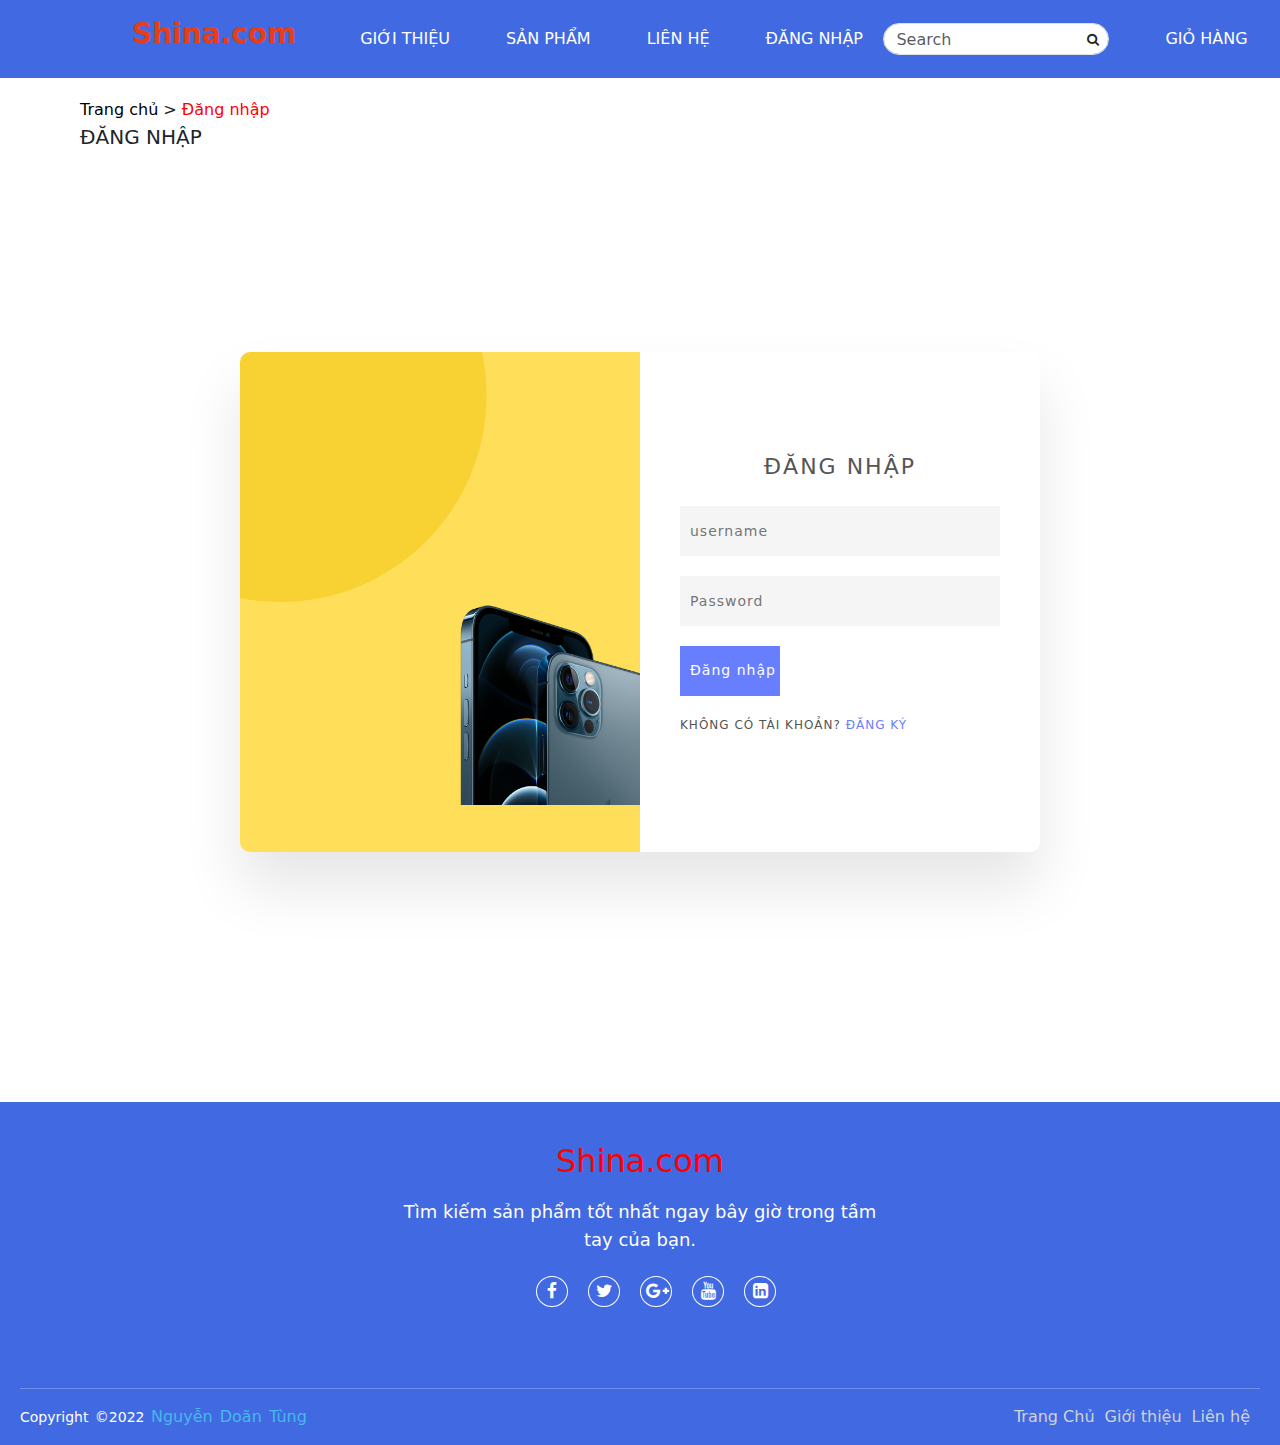
<file: dangnhap.html>
<!DOCTYPE html>
<html lang="en">

<head>
    <meta charset="UTF-8">
    <meta http-equiv="X-UA-Compatible" content="IE=edge">
    <meta name="viewport" content="width=device-width, initial-scale=1.0">
    <title>Đăng Nhập</title>
    <script src="js/dangnhap.js"></script>
    <link rel="stylesheet" href="css/dangnhap.css">
    <link rel="stylesheet" href="https://cdnjs.cloudflare.com/ajax/libs/font-awesome/4.7.0/css/font-awesome.min.css">
    <link rel="stylesheet" href="css/style.css">
    <link rel="stylesheet" href="https://cdn.jsdelivr.net/npm/bootstrap@5.0.1/dist/js/bootstrap.bundle.min.js">
    <link rel="stylesheet" href="https://cdn.jsdelivr.net/npm/bootstrap@5.0.1/dist/css/bootstrap.min.css">
    <link rel="stylesheet" href="https://cdn.jsdelivr.net/npm/boxicons@latest/css/boxicons.min.css">
</head>

<body>
    <nav class="navbar navbar-expand-lg navbar-light">
        <div class="container-fluid">
            <a class="navbar-brand name" style="margin-left: 120px; font-weight: 700; font-size: 28px; margin-bottom: 10px;" href="index.html">
                Shina.com</a> <button class="navbar-toggler" type="button" data-bs-toggle="collapse" data-bs-target="#navbarSupportedContent" aria-controls="navbarSupportedContent" aria-expanded="false" aria-label="Toggle navigation"> <span class="navbar-toggler-icon"></span> </button>
            <div class="collapse navbar-collapse" id="navbarSupportedContent">
                <ul class="navbar-nav me-auto mb-2 mb-lg-0">
                    <li class="nav-item"> <a class="nav-link active" aria-current="page" href="gioithieu.html">GIỚI
                            THIỆU</a>
                    </li>
                    <li class="nav-item">
                        <a class="nav-link" href="sanpham.html">SẢN PHẨM</a>
                    </li>
                    <li class="nav-item"> <a class="nav-link" href="lienhe.html">LIÊN HỆ</a> </li>
                    <li class="nav-item"> <a class="nav-link" href="dangnhap.html">ĐĂNG NHẬP</a> </li>
                </ul>
                <div class="timkiem">
                    <form class="d-flex searchitem"> <input class="form-control me-2" type="search" placeholder="Search" aria-label="Search" style="border-bottom-left-radius:50px; border-bottom-right-radius: 50px; border-top-left-radius:50px; border-top-right-radius: 50px;">
                        <i class="fa fa-search"></i> </form>
                </div>
                <ul class="navbar-nav me-auto mb-2 mb-lg-0">
                    <li class="nav-item">
                        <a class="nav-link" href="giohang.html">GIỎ HÀNG</a>
                    </li>
                </ul>
            </div>
        </div>
    </nav>
    <div class="tile" style="margin-left:80px; margin-top: 20px;"><span style="color: black ;">Trang chủ</span> > <span style="color: red;">Đăng nhập</span><br><span style="font-size: 20px; margin-top: 20px;">ĐĂNG NHẬP</span> </div>
    <section class="main-section">
        <div class="container">
            <div class="user signinbox">
                <div class="imagebox"> <img src="img/5y6Y6Gx.png"> </div>
                <div class="formbox">
                    <div class="form">
                        <h2>Đăng nhập</h2> <input type="text" placeholder="username"> <input type="password" placeholder="Password"> <input type="submit" value="Đăng nhập" style="width: 200px">
                        <p class="signup-text">Không có tài khoản? <a href="#" onClick="toggleform();">Đăng ký</a></p>
                    </div>
                </div>
            </div>
            <div class="user signupbox">
                <div class="formbox">
                    <div class="form">
                        <h2>Đăng ký</h2> <input type="text" placeholder="Name"> <input type="email" placeholder="Email">
                        <input type="password" placeholder="Password"> <input type="submit" value="Đăng Ký">
                        <p class="signup-text">Bạn đã có tài khoản?
                            <a href="#" onClick="toggleform();">Đăng nhập</a>
                        </p>
                    </div>
                </div>
                <div class="imagebox"> <img src="img/kPlWgwj.png"> </div>
            </div>
        </div>
    </section>
    <footer style="margin-top: 50px;">
        <div class="footer-content">
            <h2 style="color: red;">Shina.com</h2>
            <p style="color: white; font-size: 18px;">Tìm kiếm sản phẩm tốt nhất ngay bây giờ trong tầm tay của bạn.
            </p>
            <ul class="socials">
                <li><a href="#"><i class="fa fa-facebook"></i></a></li>
                <li><a href="#"><i class="fa fa-twitter"></i></a></li>
                <li><a href="#"><i class="fa fa-google-plus"></i></a></li>
                <li><a href="#"><i class="fa fa-youtube"></i></a></li>
                <li><a href="#"><i class="fa fa-linkedin-square"></i></a></li>
            </ul>
        </div>
        <div class="footer-bottom">
            <hr>
            <p>copyright &copy;2022 <a href="#">Nguyễn Doãn Tùng</a> </p>
            <div class="footer-menu">
                <ul class="f-menu">
                    <li><a href="">Trang Chủ</a></li>
                    <li><a href="">Giới thiệu</a></li>
                    <li><a href="">Liên hệ</a></li>
                </ul>
            </div>
        </div>
    </footer>
</body>

</html>
</file>
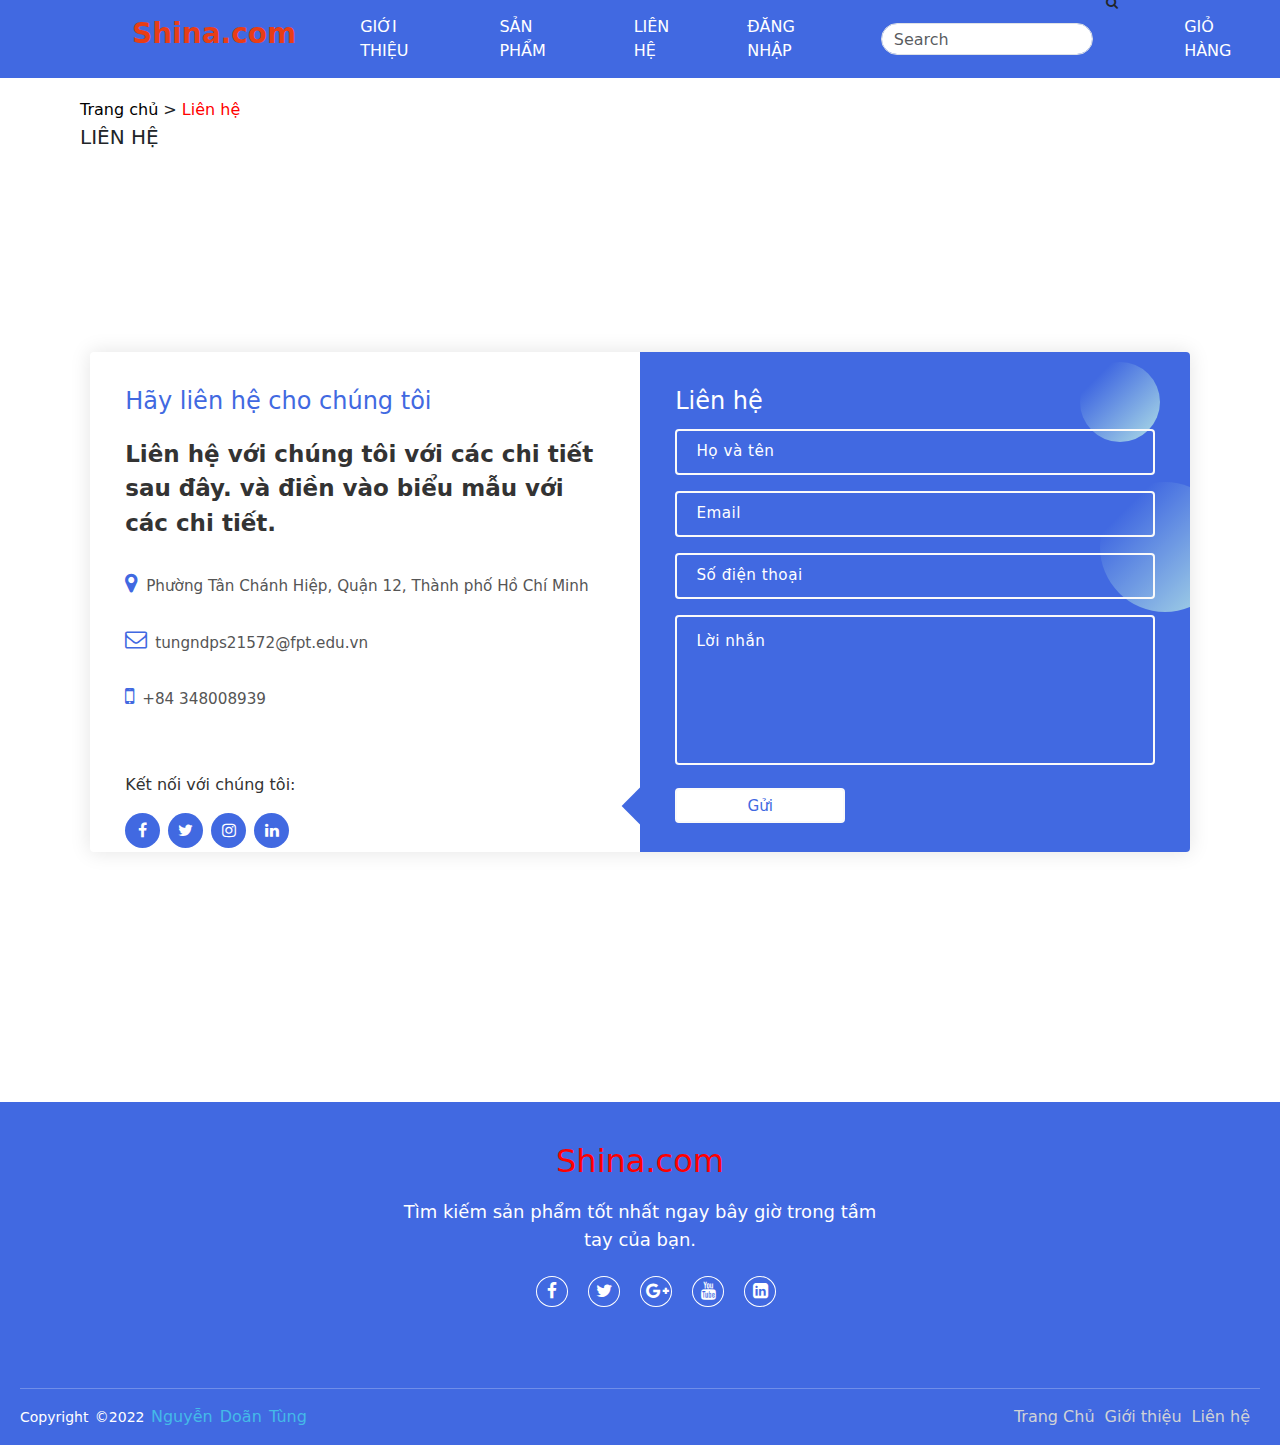
<file: lienhe.html>
<!DOCTYPE html>
<html lang="en">

<head>
    <meta charset="UTF-8">
    <meta http-equiv="X-UA-Compatible" content="IE=edge">
    <meta name="viewport" content="width=device-width, initial-scale=1.0">
    <title>Liên hệ</title>
    <link rel="stylesheet" href="css/lienhe.css">
    <link rel="stylesheet" href="css/style.css">
    <link rel="stylesheet" href="https://cdn.jsdelivr.net/npm/bootstrap@5.0.1/dist/js/bootstrap.bundle.min.js">
    <link rel="stylesheet" href="https://cdn.jsdelivr.net/npm/bootstrap@5.0.1/dist/css/bootstrap.min.css">
    <link rel="stylesheet" href="https://cdnjs.cloudflare.com/ajax/libs/font-awesome/4.7.0/css/font-awesome.min.css">
    <link rel="stylesheet" href="https://cdn.jsdelivr.net/npm/boxicons@latest/css/boxicons.min.css">
</head>

<body>
    <nav class="navbar navbar-expand-lg navbar-light">
        <div class="container-fluid">
            <a class="navbar-brand name" style="margin-left: 120px; font-weight: 700; font-size: 28px; margin-bottom: 10px;" href="index.html">
                Shina.com</a> <button class="navbar-toggler" type="button" data-bs-toggle="collapse" data-bs-target="#navbarSupportedContent" aria-controls="navbarSupportedContent" aria-expanded="false" aria-label="Toggle navigation"> <span class="navbar-toggler-icon"></span> </button>
            <div class="collapse navbar-collapse" id="navbarSupportedContent">
                <ul class="navbar-nav me-auto mb-2 mb-lg-0">
                    <li class="nav-item"> <a class="nav-link active" aria-current="page" href="gioithieu.html">GIỚI
                            THIỆU</a>
                    </li>
                    <li class="nav-item">
                        <a class="nav-link" href="sanpham.html">SẢN PHẨM</a>
                    </li>
                    <li class="nav-item"> <a class="nav-link" href="lienhe.html">LIÊN HỆ</a> </li>
                    <li class="nav-item"> <a class="nav-link" href="dangnhap.html">ĐĂNG NHẬP</a> </li>
                </ul>
                <div class="timkiem">
                    <form class="d-flex searchitem"> <input class="form-control me-2" type="search" placeholder="Search" aria-label="Search" style="border-bottom-left-radius:50px; border-bottom-right-radius: 50px; border-top-left-radius:50px; border-top-right-radius: 50px;">
                        <i class="fa fa-search"></i> </form>
                </div>
                <ul class="navbar-nav me-auto mb-2 mb-lg-0">
                    <li class="nav-item">
                        <a class="nav-link" href="giohang.html">GIỎ HÀNG</a>
                    </li>
                </ul>
            </div>
        </div>
    </nav>
    <div class="tile" style="margin-left:80px; margin-top: 20px;"><span style="color: black ;">Trang chủ</span> > <span style="color: red;">Liên hệ</span><br><span style="font-size: 20px; margin-top: 20px;">LIÊN HỆ</span> </div>
    <div class="container1">
        <div class="form1">
            <div class="contact-info">
                <h3 class="title">Hãy liên hệ cho chúng tôi</h3>
                <p class="text"> Liên hệ với chúng tôi với các chi tiết sau đây. và điền vào biểu mẫu với các chi tiết.
                </p>
                <div class="info">
                    <div class="social-information"> <i class="fa fa-map-marker"></i>
                        <p>Phường Tân Chánh Hiệp, Quận 12, Thành phố Hồ Chí Minh</p>
                    </div>
                    <div class="social-information"> <i class="fa fa-envelope-o"></i>
                        <p>tungndps21572@fpt.edu.vn</p>
                    </div>
                    <div class="social-information"> <i class="fa fa-mobile-phone"></i>
                        <p>+84 348008939</p>
                    </div>
                </div>
                <div class="social-media">
                    <p>Kết nối với chúng tôi:</p>
                    <div class="social-icons">
                        <a href="#"> <i class="fa fa-facebook-f"></i> </a>
                        <a href="#"> <i class="fa fa-twitter"></i> </a>
                        <a href="#"> <i class="fa fa-instagram"></i> </a>
                        <a href="#"> <i class="fa fa-linkedin"></i> </a>
                    </div>
                </div>
            </div>
            <div class="contact-info-form"> <span class="circle one"></span> <span class="circle two"></span>
                <form action="#" onclick="return false;" autocomplete="off">
                    <h3 class="title">Liên hệ</h3>
                    <div class="social-input-containers"> <input type="text" name="name" class="input" placeholder="Họ và tên" /> </div>
                    <div class="social-input-containers"> <input type="email" name="email" class="input" placeholder="Email" /> </div>
                    <div class="social-input-containers"> <input type="tel" name="phone" class="input" placeholder="Số điện thoại" /> </div>
                    <div class="social-input-containers textarea"> <textarea name="message" class="input" placeholder="Lời nhắn"></textarea> </div> <input type="submit" value="Gửi" class="btn" />
                </form>
            </div>
        </div>
    </div>
    <footer style="margin-top: 50px;">
        <div class="footer-content">
            <h2 style="color: red;">Shina.com</h2>
            <p style="color: white; font-size: 18px;">Tìm kiếm sản phẩm tốt nhất ngay bây giờ trong tầm tay của bạn.
            </p>
            <ul class="socials">
                <li><a href="#"><i class="fa fa-facebook"></i></a></li>
                <li><a href="#"><i class="fa fa-twitter"></i></a></li>
                <li><a href="#"><i class="fa fa-google-plus"></i></a></li>
                <li><a href="#"><i class="fa fa-youtube"></i></a></li>
                <li><a href="#"><i class="fa fa-linkedin-square"></i></a></li>
            </ul>
        </div>
        <div class="footer-bottom">
            <hr>
            <p>copyright &copy;2022 <a href="#">Nguyễn Doãn Tùng</a> </p>
            <div class="footer-menu">
                <ul class="f-menu">
                    <li><a href="">Trang Chủ</a></li>
                    <li><a href="">Giới thiệu</a></li>
                    <li><a href="">Liên hệ</a></li>
                </ul>
            </div>
        </div>
    </footer>
</body>

</html>
</file>
<file: css/dangnhap.css>
* {
    padding: 0;
    margin: 0;
}

section {
    position: relative;
    min-height: 100vh;
    display: flex;
    justify-content: center;
    align-items: center;
    padding: 20px;
}

section .container {
    overflow: hidden;
    position: relative;
    width: 800px;
    height: 500px;
    background-color: #fff;
    box-shadow: 0px 35px 60px rgba(0, 0, 0, 0.1);
    border-radius: 10px;
}

section .container .user {
    position: absolute;
    top: 0;
    left: 0;
    width: 100%;
    height: 100%;
    display: flex
}

section .container .user .imagebox {
    position: relative;
    width: 50%;
    height: 100%;
    transition: 1s
}

section .container .user .imagebox img {
    position: absolute;
    top: 0;
    left: 0;
    width: 100%;
    height: 100%;
    object-fit: cover
}

section .container .user .formbox {
    position: relative;
    width: 50%;
    height: 100%;
    background-color: #fff;
    display: flex;
    justify-content: center;
    align-items: center;
    padding: 40px;
    transition: 1s
}

section .container .user .formbox .form h2 {
    font-size: 22px;
    letter-spacing: 2px;
    text-transform: uppercase;
    text-align: center;
    margin-bottom: 15px;
    color: #555
}

section .container .user .formbox .form input {
    position: relative;
    width: 100%;
    height: 50px !important;
    padding: 0px 10px;
    background-color: #f5f5f5;
    color: #333;
    border: none;
    outline: none;
    margin: 10px 0;
    box-shadow: none;
    letter-spacing: 1px;
    font-weight: 400;
    font-size: 14px
}

section .container .user .formbox .form input[type='submit'] {
    max-width: 100px;
    background-color: #677eff;
    color: #fff;
    cursor: pointer
}

section .container .user .formbox .form .signup-text {
    position: relative;
    margin-top: 10px;
    font-size: 12px;
    letter-spacing: 1px;
    color: #555;
    text-transform: uppercase
}

section .container .user .formbox .form .signup-text a {
    text-decoration: none;
    color: #677eff;
    cursor: pointer
}

section .container .signupbox {
    pointer-events: none
}

section .container.active .signupbox {
    pointer-events: initial
}

section .container .signupbox .formbox {
    left: 100%
}

section .container.active .signupbox .formbox {
    left: 0
}

section .container .signupbox .imagebox {
    left: -100%
}

section .container.active .signupbox .imagebox {
    transform: rotate(360deg);
    left: 0
}

section .container.active .signupbox+.main-section {
    background-color: blue !important
}

section .container .signinbox .formbox {
    left: 0
}

section .container.active .signinbox .formbox {
    left: 100%;
    transform: rotate(360deg)
}

section .container .signinbox .imagebox {
    left: 0
}

section .container.active .signinbox .imagebox {
    left: -100%
}

@media (max-width:750px) {
    section .container {
        max-width: 400px
    }
    section .container .imagebox {
        display: none
    }
    section .container .user .formbox {
        width: 100%
    }
}
</file>
<file: css/style.css>
* {
    margin: 0;
    padding: 0;
}

.container {
    margin: 0 auto;
    width: 100%;
}

.img_banner img {
    text-align: center;
    width: 100%;
    height: 400px;
}

.name {
    font-size: 16px;
    color: #e83d16 !important;
    font-weight: 500
}

nav {
    background-color: #4169E1;
}

.navbar-toggler {
    font-size: 15px
}

.nav-link {
    font-size: 14px;
    color: white !important;
    font-weight: bold;
    margin-left: 40px
}

.form-control {
    height: 32px;
    width: 100%;
    border-radius: 20px;
    color: #c7c6cb;
    font-size: 13px;
    border: none;
    position: relative;
}

.searchitem {
    position: relative;
}

.searchitem i {
    position: absolute;
    right: 18px;
    top: 10px;
    font-size: 13px
}

.btn {
    height: 35px;
    width: 170px;
    border: none;
    border-radius: 20px;
    background-color: #633a9c;
    font-size: 14px;
    font-weight: 500
}

.text {
    font-size: 23px;
    font-weight: bold
}

.card {
    height: 130px;
    overflow: hidden;
    border: none;
    border-radius: 15px
}

.imagename {
    font-size: 14px;
    font-weight: bold
}

footer {
    bottom: 0;
    left: 0;
    right: 0;
    background-color: #4169E1;
    height: auto;
    width: auto;
    padding-top: 40px;
    color: #fff;
}

.footer-content {
    display: flex;
    align-items: center;
    justify-content: center;
    flex-direction: column;
    text-align: center;
}

.footer-content h3 {
    font-size: 2.1rem;
    font-weight: 500;
    text-transform: capitalize;
    line-height: 3rem;
}

.footer-content p {
    max-width: 500px;
    margin: 10px auto;
    line-height: 28px;
    font-size: 14px;
    color: #cacdd2;
}

.socials {
    list-style: none;
    display: flex;
    align-items: center;
    justify-content: center;
    margin: 1rem 0 3rem 0;
}

.socials li {
    margin: 0 10px;
}

.socials a {
    text-decoration: none;
    color: #fff;
    border: 1.1px solid white;
    padding: 5px;
    border-radius: 50%;
}

.socials a i {
    font-size: 1.1rem;
    width: 20px;
    transition: color .4s ease;
}

.socials a:hover i {
    color: aqua;
}

.footer-bottom {
    background-color: #4169E1;
    width: auto;
    padding: 20px;
    padding-bottom: 40px;
    text-align: center;
}

.footer-bottom p {
    float: left;
    font-size: 14px;
    word-spacing: 2px;
    text-transform: capitalize;
}

.footer-bottom p a {
    color: #44bae8;
    font-size: 16px;
    text-decoration: none;
}

.footer-bottom span {
    text-transform: uppercase;
    opacity: .4;
    font-weight: 200;
}

.footer-menu {
    float: right;
}

.footer-menu ul {
    display: flex;
}

.footer-menu ul li {
    padding-right: 10px;
    display: block;
}

.footer-menu ul li a {
    color: #cfd2d6;
    text-decoration: none;
}

.footer-menu ul li a:hover {
    color: #27bcda;
}
</file>
<file: css/lienhe.css>
@import url("https://fonts.googleapis.com/css2?family=Poppins:wght@100;200;300;400;500;600;700;800&display=swap");
* {
    margin: 0;
    padding: 0;
    box-sizing: border-box
}

body,
input,
textarea {
    font-family: "Poppins", sans-serif
}

::placeholder {
    /* Chrome, Firefox, Opera, Safari 10.1+ */
    color: #fff;
    opacity: 1;
    /* Firefox */
}

.container {
    margin: 0 auto;
    width: 100%;
}

.img_banner img {
    text-align: center;
    width: 100%;
    height: 400px;
}

.name {
    font-size: 16px;
    color: #e83d16 !important;
    font-weight: 500
}

nav {
    background-color: #4169E1;
    height: 78px;
}

.navbar-toggler {
    font-size: 15px
}

.nav-link {
    font-size: 14px;
    color: #000 !important;
    font-weight: bold;
    margin-left: 40px
}

.form-control {
    height: 32px;
    width: 100%;
    border-radius: 20px;
    color: #c7c6cb;
    font-size: 13px;
    border: none;
    position: relative;
}

.searchitem {
    position: relative;
}

.searchitem i {
    position: absolute;
    right: 58px;
    top: 45px;
    font-size: 13px
}

.btn {
    height: 35px;
    width: 170px;
    border: none;
    border-radius: 20px;
    background-color: #633a9c;
    font-size: 14px;
    font-weight: 500
}

.text {
    font-size: 23px;
    font-weight: bold
}

.card {
    height: 130px;
    overflow: hidden;
    border: none;
    border-radius: 15px
}

.imagename {
    font-size: 14px;
    font-weight: bold
}

.footer-dark {
    padding: 50px 100px;
    color: #f0f9ff;
    background-color: #4169E1;
    height: 300px;
}

.footer-dark h3 {
    margin-top: 0;
    margin-bottom: 12px;
    font-weight: bold;
    font-size: 16px;
}

.footer-dark ul {
    padding: 0;
    list-style: none;
    line-height: 1.6;
    font-size: 14px;
    margin-bottom: 0;
}

.footer-dark ul a {
    color: inherit;
    text-decoration: none;
    opacity: 0.6;
}

.footer-dark ul a:hover {
    opacity: 0.8;
}

@media (max-width:767px) {
    .footer-dark .item:not(.social) {
        text-align: center;
        padding-bottom: 20px;
    }
}

.footer-dark .item.text {
    margin-bottom: 36px;
}

@media (max-width:767px) {
    .footer-dark .item.text {
        margin-bottom: 0;
    }
}

.footer-dark .item.social {
    text-align: center;
}

@media (max-width:991px) {
    .footer-dark .item.social {
        text-align: center;
        margin-top: 20px;
    }
}

.footer-dark .item.social>a {
    font-size: 20px;
    width: 36px;
    height: 36px;
    line-height: 36px;
    display: inline-block;
    text-align: center;
    border-radius: 50%;
    box-shadow: 0 0 0 1px rgba(255, 255, 255, 0.4);
    margin: 0 8px;
    color: #fff;
    opacity: 0.75;
}

.footer-dark .item.social>a:hover {
    opacity: 0.9;
}

.footer-dark .copyright {
    text-align: center;
    padding-top: 24px;
    opacity: 0.3;
    font-size: 13px;
    margin-bottom: 0;
}

.container1 {
    position: relative;
    width: 100%;
    min-height: 100vh;
    padding: 2rem;
    overflow: hidden;
    display: flex;
    align-items: center;
    justify-content: center
}

.form1 {
    width: 100%;
    max-width: 1100px;
    height: 500px;
    background-color: #fff;
    border-radius: 4px;
    box-shadow: 0 0 20px 1px rgba(0, 0, 0, 0.1);
    z-index: 1000;
    overflow: hidden;
    display: grid;
    grid-template-columns: repeat(2, 1fr)
}

.contact-info-form {
    background-color: #4169E1;
    position: relative
}

.circle {
    border-radius: 50%;
    background: linear-gradient(135deg, transparent 20%, #B0E0E6);
    position: absolute
}

.circle.one {
    width: 130px;
    height: 130px;
    top: 130px;
    right: -40px
}

.circle.two {
    width: 80px;
    height: 80px;
    top: 10px;
    right: 30px
}

.contact-info-form:before {
    content: "";
    position: absolute;
    width: 26px;
    height: 26px;
    background-color: #4169E1;
    transform: rotate(45deg);
    bottom: 66px;
    left: -13px
}

form {
    padding: 2.3rem 2.2rem;
    z-index: 10;
    overflow: hidden;
    position: relative
}

.title {
    color: #fff;
    font-weight: 500;
    font-size: 1.5rem;
    line-height: 1;
    margin-bottom: 0.7rem
}

.social-input-containers {
    position: relative;
    margin: 1rem 0
}

.input {
    width: 100%;
    outline: none;
    border: 2px solid #fafafa;
    background: none;
    padding: 0.6rem 1.2rem;
    color: #fff;
    font-weight: 500;
    font-size: 0.95rem;
    letter-spacing: 0.5px;
    border-radius: 4px;
    transition: 0.3s
}

textarea.input {
    padding: 0.8rem 1.2rem;
    min-height: 150px;
    border-radius: 4px;
    resize: none;
    overflow-y: auto
}

.social-input-containers label {
    position: absolute;
    top: 50%;
    left: 15px;
    transform: translateY(-50%);
    padding: 0 0.4rem;
    color: #fafafa;
    font-size: 0.9rem;
    font-weight: 400;
    pointer-events: none;
    z-index: 1000;
    transition: 0.5s
}

.social-input-containers.textarea label {
    top: 1rem;
    transform: translateY(0)
}

form .btn {
    padding: 0.6rem 1.3rem;
    background-color: #fff;
    border: 2px solid #fafafa;
    font-size: 0.95rem;
    color: #4169E1;
    line-height: 1;
    border-radius: 4px;
    outline: none;
    cursor: pointer;
    transition: 0.3s;
    margin: 0
}

form .btn:hover {
    background-color: transparent;
    color: #fff
}

.social-input-containers span {
    position: absolute;
    top: 0;
    left: 25px;
    transform: translateY(-50%);
    font-size: 0.8rem;
    padding: 0 0.4rem;
    color: transparent;
    pointer-events: none;
    z-index: 500
}

.social-input-containers span:before,
.social-input-containers span:after {
    content: "";
    position: absolute;
    width: 10%;
    opacity: 0;
    transition: 0.3s;
    height: 5px;
    background-color: #4169E1;
    top: 50%;
    transform: translateY(-50%)
}

.social-input-containers span:before {
    left: 50%
}

.social-input-containers span:after {
    right: 50%
}

.social-input-containers.focus label {
    top: 0;
    transform: translateY(-50%);
    left: 25px;
    font-size: 0.8rem
}

.social-input-containers.focus span:before,
.social-input-containers.focus span:after {
    width: 50%;
    opacity: 1
}

.contact-info {
    padding: 2.3rem 2.2rem;
    position: relative
}

.contact-info .title {
    color: #4169E1
}

.text {
    color: #333;
    margin: 1.5rem 0 2rem 0
}

.social-information {
    display: flex;
    color: #555;
    margin: 0.7rem 0;
    align-items: center;
    font-size: 0.95rem
}

.icon {
    width: 28px;
    margin-right: 0.7rem
}

.social-media {
    padding: 2rem 0 0 0
}

.social-media p {
    color: #333
}

.social-icons {
    display: flex;
    margin-top: 0.5rem
}

.social-icons a {
    width: 35px;
    height: 35px;
    border-radius: 43px;
    background: linear-gradient(45deg, #4169E1, #4169E1);
    color: #fff;
    text-align: center;
    line-height: 35px;
    margin-right: 0.5rem;
    transition: 0.3s
}

.social-icons a:hover {
    transform: scale(1.05)
}

.contact-info:before {
    content: "";
    position: absolute;
    width: 110px;
    height: 100px;
    border: 22px solid #4169E1;
    border-radius: 50%;
    bottom: -77px;
    right: 50px;
    opacity: 0.3
}

.social-information i {
    font-size: 22px;
    margin-bottom: 23px;
    margin-right: 8px;
    color: #4169E1
}

.big-circle {
    position: absolute;
    width: 500px;
    height: 500px;
    border-radius: 50%;
    background: linear-gradient(to bottom, #4169E1, #4169E1);
    bottom: 50%;
    right: 50%;
    transform: translate(-40%, 38%)
}

.big-circle:after {
    content: "";
    position: absolute;
    width: 360px;
    height: 360px;
    background-color: #fafafa;
    border-radius: 50%;
    top: calc(50% - 180px);
    left: calc(50% - 180px)
}

.square {
    position: absolute;
    height: 400px;
    top: 50%;
    left: 50%;
    transform: translate(181%, 11%);
    opacity: 0.2
}

@media (max-width: 850px) {
    .form {
        grid-template-columns: 1fr
    }
    .contact-info:before {
        bottom: initial;
        top: -75px;
        right: 65px;
        transform: scale(0.95)
    }
    .contact-info-form:before {
        top: -13px;
        left: initial;
        right: 70px
    }
    .square {
        transform: translate(140%, 43%);
        height: 350px
    }
    .big-circle {
        bottom: 75%;
        transform: scale(0.9) translate(-40%, 30%);
        right: 50%
    }
    .text {
        margin: 1rem 0 1.5rem 0
    }
    .social-media {
        padding: 1.5rem 0 0 0
    }
}

@media (max-width: 480px) {
    .container {
        padding: 1.5rem
    }
    .contact-info:before {
        display: none
    }
    .square,
    .big-circle {
        display: none
    }
    form,
    .contact-info {
        padding: 1.7rem 1.6rem
    }
    .text,
    .social-information,
    .social-media p {
        font-size: 0.8rem
    }
    .title {
        font-size: 1.15rem
    }
    .social-icons a {
        width: 30px;
        height: 30px;
        line-height: 30px
    }
    .icon {
        width: 23px
    }
    .input {
        padding: 0.45rem 1.2rem
    }
    .btn {
        padding: 0.45rem 1.2rem
    }
}
</file>
